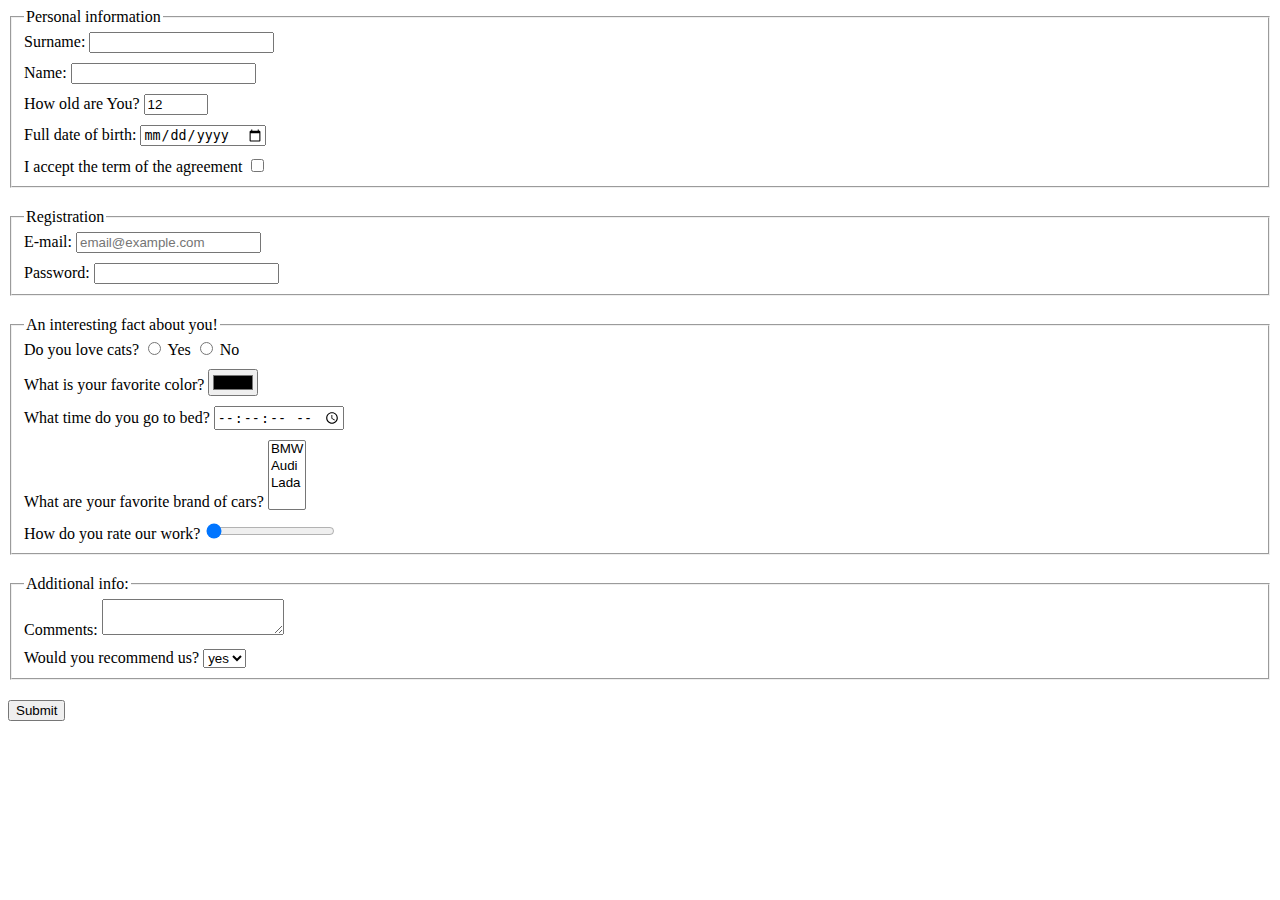
<file: index.html>
<!doctype html><html lang="en"><head><meta charset="UTF-8"><meta name="viewport" content="width=device-width, user-scalable=no, initial-scale=1.0, maximum-scale=1.0, minimum-scale=1.0"><meta http-equiv="X-UA-Compatible" content="ie=edge"><title>HTML Form</title><link rel="stylesheet" href="style.cbe20b44.css"></head><body> <form method="post" onsubmit="onSubmit()" action="https://mate-academy-form-lesson.herokuapp.com/create-application"> <fieldset> <legend>Personal information</legend> <label for="surname" class="part"> Surname: <input id="surname" type="text" name="surname"> </label> <label for="name" class="part"> Name: <input id="name" type="text" name="name"> </label> <label for="age" class="part"> How old are You? <input id="age" type="number" name="age" value="12" max="100" min="18"> </label> <label for="birthday" class="part"> Full date of birth: <input id="birthday" type="date" name="birth"> </label> <label for="agreement" class="part"> I accept the term of the agreement <input id="agreement" type="checkbox" name="agreement"> </label> </fieldset> <fieldset> <legend>Registration</legend> <label for="email" class="part"> E-mail: <input id="email" type="email" placeholder="email@example.com" required> </label> <label for="password" class="part"> Password: <input id="password" type="password" minlength="6" maxlength="24"> </label> </fieldset> <fieldset> <legend>An interesting fact about you!</legend> <label class="part" for="person-loves-cats"> Do you love cats? <input type="radio" id="person-loves-cats" name="loveCats" value="yes"> Yes <input type="radio" id="person-loves-cats-no" name="loveCats" value="no"> No </label> <label for="color" class="part"> What is your favorite color? <input id="color" type="color" name="favorite-color"> </label> <label for="bedtime" class="part"> What time do you go to bed? <input id="bedtime" type="time" name="go-sleep-time" step="2"> </label> <label for="auto" class="part"> What are your favorite brand of cars? <select name="favorite-auto" id="auto" size="4" multiple> <option value="bmw">BMW</option> <option value="audi">Audi</option> <option value="lada">Lada</option> </select> </label> <label for="mark" class="part"> How do you rate our work? <input id="mark" type="range" min="0" max="10" step="1" value="0"> </label> </fieldset> <fieldset> <legend>Additional info:</legend> <label for="comment" class="part"> Comments: <textarea id="comment" name="comment">
          </textarea> </label> <label class="part" for="choise"> Would you recommend us? <select id="choise" name="choise"> <option value="yes">yes</option> <option value="no">no</option> </select> </label> </fieldset> <input type="submit" value="Submit"> </form> <script type="text/javascript" src="main.5883b77c.js"></script> </body></html>
</file>
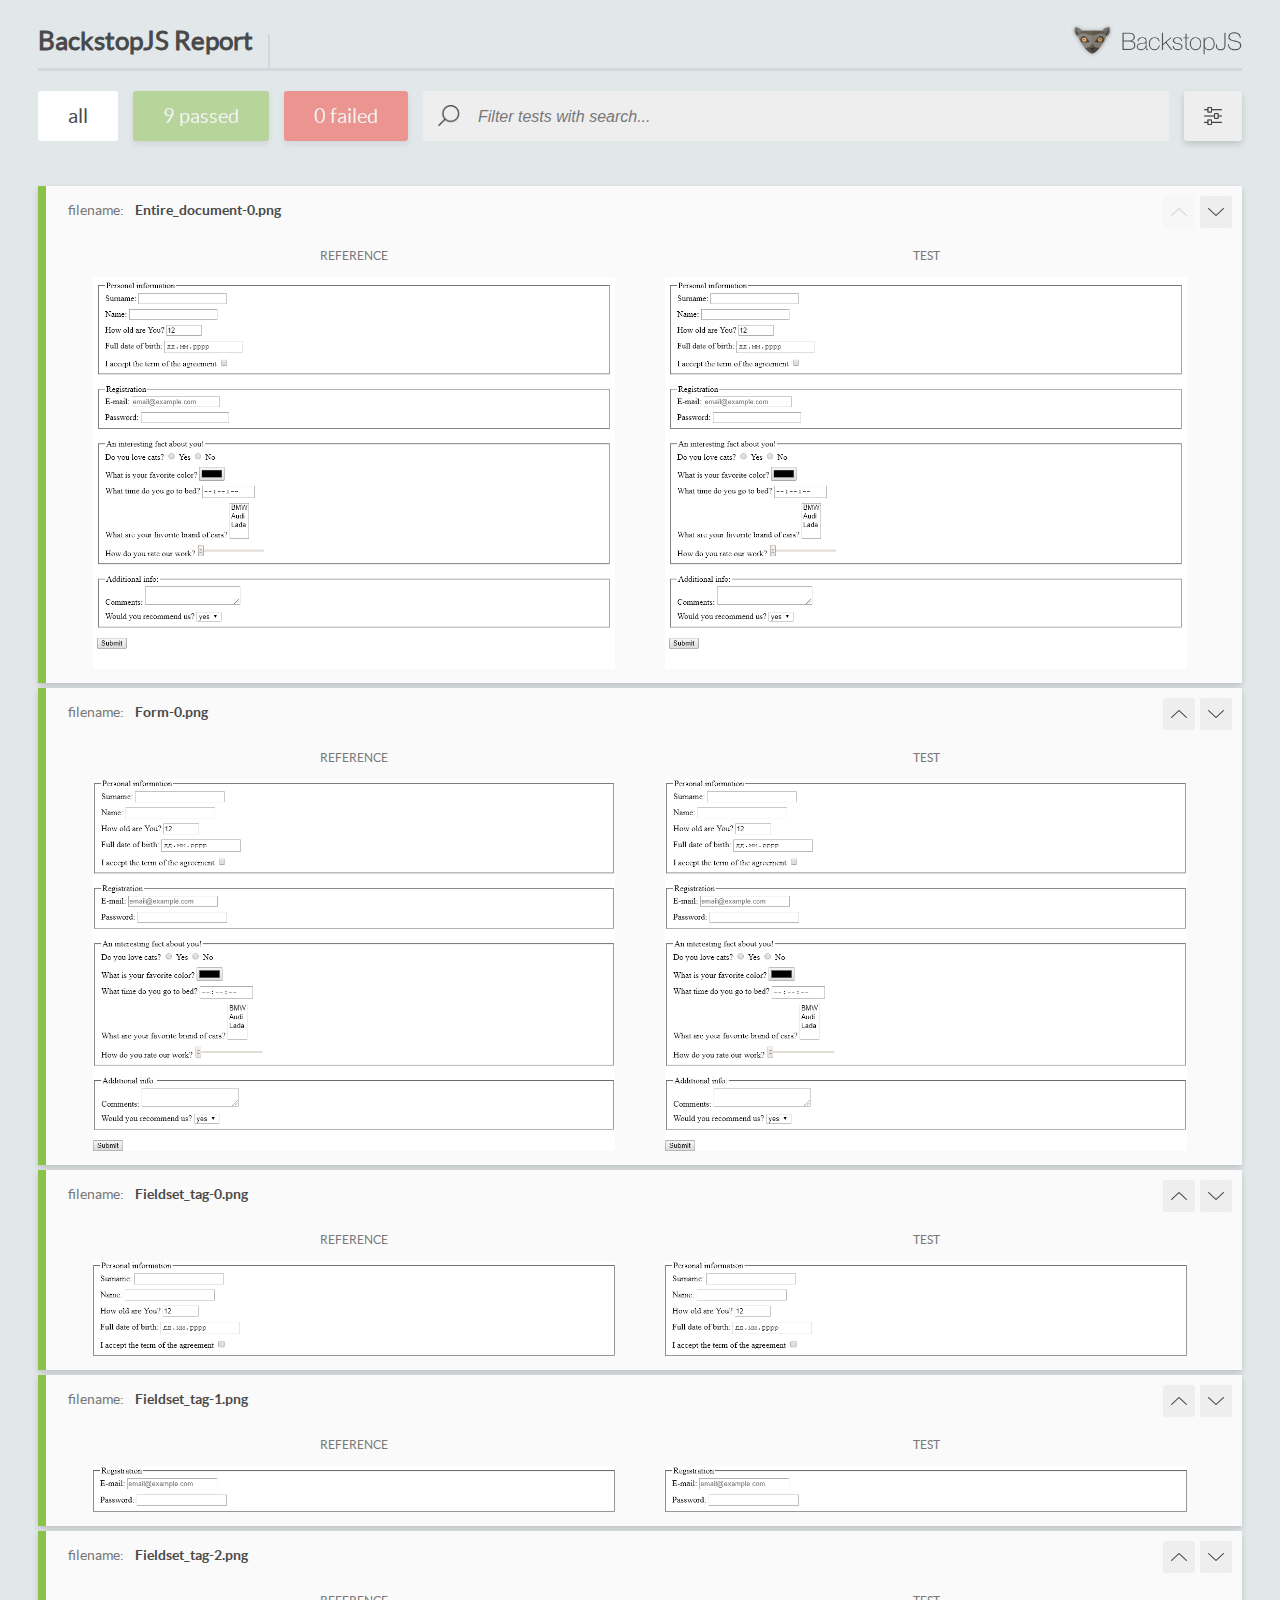
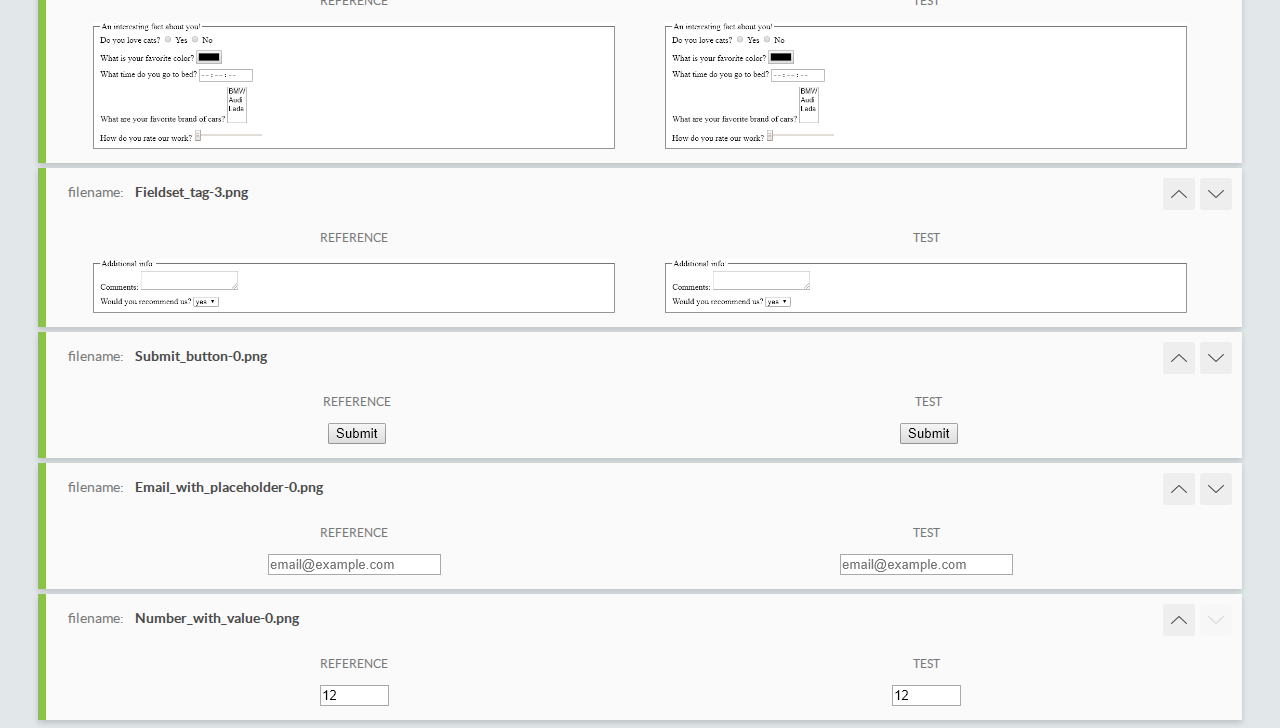
<file: report/html_report/index.html>
<!DOCTYPE html>
<html>
  <head>
    <meta charset="utf-8">
    <title>BackstopJS Report</title>

    <style>
      @font-face {
          font-family: 'latoregular';
          src: url('./assets/fonts/lato-regular-webfont.woff2') format('woff2'),
              url('./assets/fonts/lato-regular-webfont.woff') format('woff');
          font-weight: 400;
          font-style: normal;
      }
      @font-face {
          font-family: 'latobold';
          src: url('./assets/fonts/lato-bold-webfont.woff2') format('woff2'),
              url('./assets/fonts/lato-bold-webfont.woff') format('woff');
          font-weight: 700;
          font-style: normal;
      }

      .ReactModal__Body--open {
          overflow: hidden;
      }
      .ReactModal__Body--open .header {
        display: none;
      }

    </style>
  </head>
  <body style="background-color: #E2E7EA">
    <div id="root">

    </div>
    <script type="text/javascript">
      function report (report) { // eslint-disable-line no-unused-vars
        window.tests = report;
      }
    </script>
    <script type="text/javascript" src="config.js"></script>
    <script type="text/javascript" src="index_bundle.js"></script>
  </body>
</html>
</file>
<file: style.cbe20b44.css>
.part{display:block;margin:0 0 10px}fieldset{margin-bottom:20px;padding-bottom:0}
/*# sourceMappingURL=style.cbe20b44.css.map */
</file>
